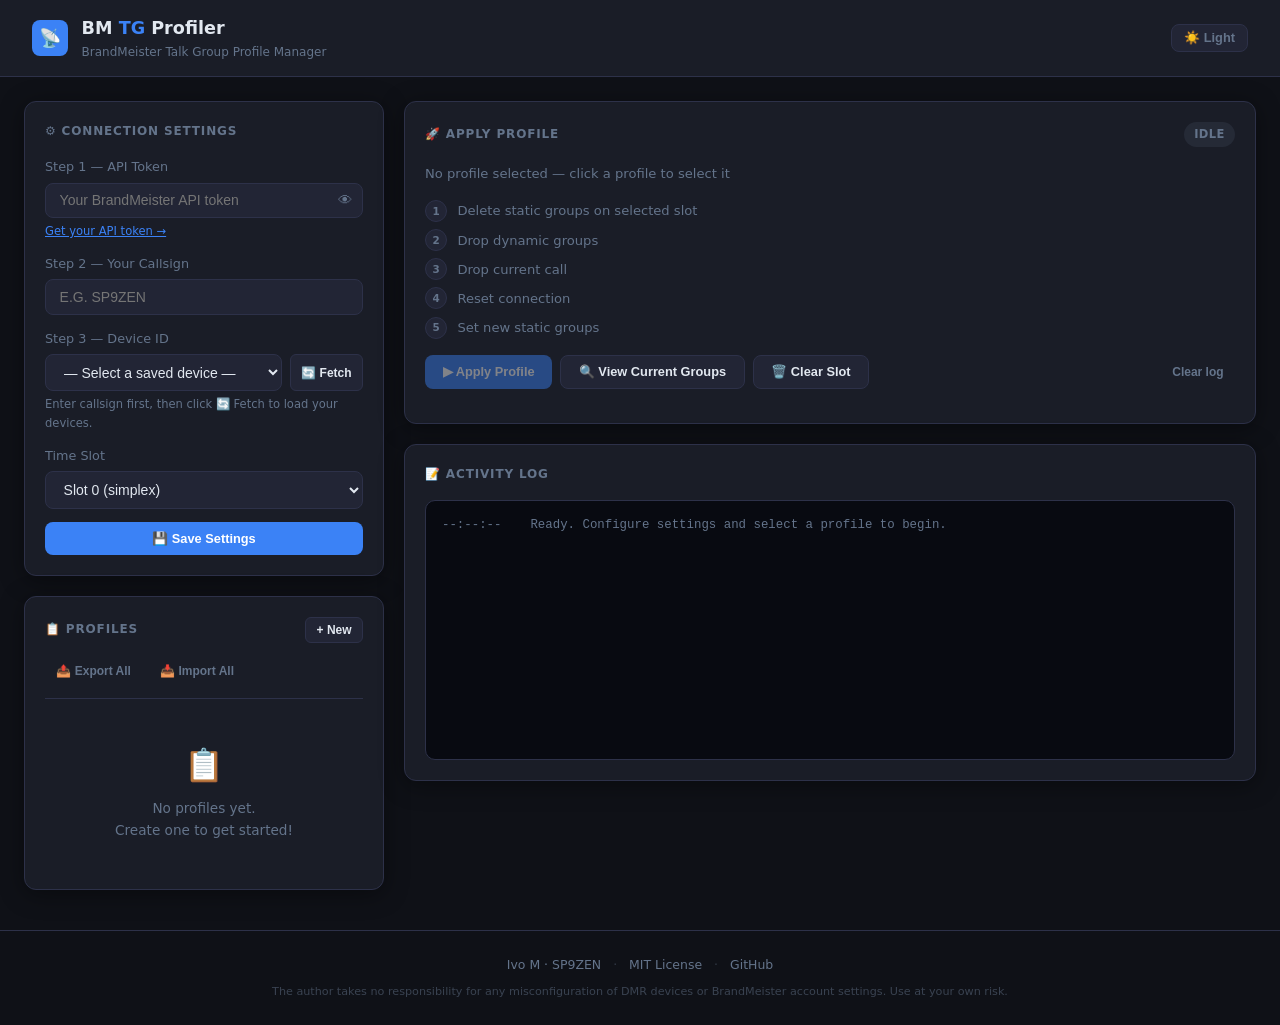
<file: docs/index.html>
<!DOCTYPE html>
<html lang="en">
<head>
  <meta charset="UTF-8" />
  <meta name="viewport" content="width=device-width, initial-scale=1.0" />
  <title>BM TG Profiler</title>
  <link rel="icon" href="data:image/svg+xml,<svg xmlns='http://www.w3.org/2000/svg' viewBox='0 0 100 100'><text y='.9em' font-size='90'>📡</text></svg>">
  <style>
    :root {
      --bg: #0f1117;
      --surface: #1a1d27;
      --surface-2: #222535;
      --border: #2d3149;
      --accent: #3b82f6;
      --text: #e2e8f0;
      --text-muted: #64748b;
      --success: #10b981;
      --error: #ef4444;
      --radius: 12px;
      --shadow: 0 4px 24px rgba(0,0,0,0.4);
      --log-bg: #080a11;
    }

    html.light {
      --bg: #f1f5f9;
      --surface: #ffffff;
      --surface-2: #f8fafc;
      --border: #e2e8f0;
      --accent: #2563eb;
      --text: #0f172a;
      --text-muted: #64748b;
      --success: #059669;
      --error: #dc2626;
      --shadow: 0 4px 24px rgba(0,0,0,0.08);
      --log-bg: #f1f5f9;
    }

    * { box-sizing: border-box; margin: 0; padding: 0; }

    body {
      background: var(--bg);
      color: var(--text);
      font-family: system-ui, -apple-system, 'Segoe UI', sans-serif;
      min-height: 100vh;
      line-height: 1.6;
    }

    a { color: var(--accent); }

    header {
      background: var(--surface);
      border-bottom: 1px solid var(--border);
      padding: 0.9rem 2rem;
      display: flex;
      align-items: center;
      gap: 0.85rem;
      position: sticky;
      top: 0;
      z-index: 50;
    }

    .logo {
      width: 36px; height: 36px;
      background: var(--accent);
      border-radius: 8px;
      display: flex; align-items: center; justify-content: center;
      font-size: 18px; flex-shrink: 0;
    }

    .header-title { font-size: 1.1rem; font-weight: 700; }
    .header-title span { color: var(--accent); }
    .header-sub { font-size: 0.75rem; color: var(--text-muted); }

    .container {
      max-width: 1280px;
      margin: 0 auto;
      padding: 1.5rem;
      display: grid;
      grid-template-columns: 360px 1fr;
      gap: 1.25rem;
      align-items: start;
    }

    @media (max-width: 800px) {
      .container { grid-template-columns: 1fr; padding: 1rem; }
    }

    .card {
      background: var(--surface);
      border: 1px solid var(--border);
      border-radius: var(--radius);
      padding: 1.25rem;
      box-shadow: var(--shadow);
    }

    .stack > .card + .card { margin-top: 1.25rem; }

    .card-title {
      font-size: 0.75rem;
      font-weight: 700;
      text-transform: uppercase;
      letter-spacing: 0.07em;
      color: var(--text-muted);
      margin-bottom: 1rem;
      display: flex;
      align-items: center;
      justify-content: space-between;
      gap: 0.5rem;
    }

    label {
      display: block;
      font-size: 0.8rem;
      font-weight: 500;
      color: var(--text-muted);
      margin-bottom: 0.3rem;
    }

    input, select {
      width: 100%;
      background: var(--surface-2);
      border: 1px solid var(--border);
      border-radius: 8px;
      padding: 0.55rem 0.85rem;
      color: var(--text);
      font-size: 0.875rem;
      outline: none;
      transition: border-color 0.15s;
    }

    input:focus, select:focus { border-color: var(--accent); }

    .form-group { margin-bottom: 0.85rem; }

    .input-wrap { position: relative; }
    .input-wrap input { padding-right: 2.5rem; }
    .eye-btn {
      position: absolute; right: 0.7rem; top: 50%; transform: translateY(-50%);
      background: none; border: none; color: var(--text-muted); cursor: pointer;
      font-size: 0.9rem; padding: 0; line-height: 1;
    }
    .eye-btn:hover { color: var(--text); }

    .help { font-size: 0.72rem; color: var(--text-muted); margin-top: 0.25rem; }

    .btn {
      display: inline-flex; align-items: center; gap: 0.35rem;
      padding: 0.55rem 1.1rem;
      border-radius: 8px; border: none;
      font-size: 0.8rem; font-weight: 600;
      cursor: pointer; transition: all 0.15s; white-space: nowrap;
    }
    .btn-primary { background: var(--accent); color: #ffffff; }
    .btn-primary:hover:not(:disabled) { background: #60a5fa; }
    html.light .btn-primary:hover:not(:disabled) { background: #1d4ed8; }
    .btn-secondary {
      background: var(--surface-2); color: var(--text);
      border: 1px solid var(--border);
    }
    .btn-secondary:hover:not(:disabled) { border-color: var(--accent); color: var(--accent); }
    .btn-ghost { background: none; border: 1px solid transparent; color: var(--text-muted); }
    .btn-ghost:hover:not(:disabled) { color: var(--error); border-color: rgba(239,68,68,0.3); }
    .btn-sm { padding: 0.3rem 0.65rem; font-size: 0.75rem; border-radius: 6px; }
    .btn:disabled { opacity: 0.45; cursor: not-allowed; }
    .btn-full { width: 100%; justify-content: center; }

    /* Profile list */
    .profile-list { display: flex; flex-direction: column; gap: 0.65rem; }

    .profile-item {
      background: var(--surface-2);
      border: 1px solid var(--border);
      border-radius: 10px;
      padding: 0.85rem 1rem;
      cursor: pointer;
      transition: border-color 0.15s;
    }
    .profile-item:hover { border-color: #4a5180; }
    .profile-item.selected { border-color: var(--accent); background: rgba(59,130,246,0.06); }

    .profile-name { font-weight: 600; font-size: 0.875rem; }
    .profile-meta { font-size: 0.75rem; color: var(--text-muted); margin-top: 0.15rem; }

    .tags { display: flex; flex-wrap: wrap; gap: 0.35rem; margin-top: 0.6rem; }
    .tag {
      background: rgba(59,130,246,0.1); border: 1px solid rgba(59,130,246,0.3);
      color: var(--accent); border-radius: 5px;
      padding: 0.15rem 0.45rem; font-size: 0.72rem; font-family: monospace;
      display: inline-flex; align-items: center; gap: 0.25rem;
    }
    .tag-x { cursor: pointer; opacity: 0.6; font-size: 0.85rem; line-height: 1; }
    .tag-x:hover { opacity: 1; color: var(--error); }
    .tg-name {
      font-family: system-ui, sans-serif; font-size: 0.68rem;
      color: var(--text-muted); font-weight: 400;
      max-width: 90px; overflow: hidden; text-overflow: ellipsis; white-space: nowrap;
    }

    .profile-actions { display: flex; gap: 0.4rem; margin-top: 0.75rem; flex-wrap: wrap; }
    .ml-auto { margin-left: auto; }

    /* Steps */
    .steps { display: flex; flex-direction: column; gap: 0.45rem; margin: 1rem 0; }
    .step {
      display: flex; align-items: center; gap: 0.65rem;
      font-size: 0.82rem; color: var(--text-muted);
    }
    .step-dot {
      width: 22px; height: 22px; border-radius: 50%; flex-shrink: 0;
      background: var(--surface-2); border: 1px solid var(--border);
      display: flex; align-items: center; justify-content: center;
      font-size: 0.65rem; font-weight: 700;
    }
    .step.s-done { color: var(--text); }
    .step.s-done .step-dot { background: rgba(16,185,129,0.15); border-color: var(--success); color: var(--success); }
    .step.s-run { color: var(--accent); }
    .step.s-run .step-dot { background: rgba(59,130,246,0.15); border-color: var(--accent); animation: pulse 0.9s ease infinite; }
    .step.s-err { color: var(--error); }
    .step.s-err .step-dot { background: rgba(239,68,68,0.15); border-color: var(--error); color: var(--error); }
    @keyframes pulse { 0%,100% { opacity:1; } 50% { opacity:0.4; } }

    /* Status badge */
    .badge {
      padding: 0.2rem 0.65rem; border-radius: 100px;
      font-size: 0.72rem; font-weight: 700; letter-spacing: 0.03em;
    }
    .badge-idle { background: rgba(100,116,139,0.15); color: var(--text-muted); }
    .badge-run  { background: rgba(59,130,246,0.15);  color: var(--accent); }
    .badge-ok   { background: rgba(16,185,129,0.15);  color: var(--success); }
    .badge-err  { background: rgba(239,68,68,0.15);   color: var(--error); }

    /* Theme toggle */
    .theme-btn {
      margin-left: auto;
      background: var(--surface-2);
      border: 1px solid var(--border);
      border-radius: 8px;
      padding: 0.4rem 0.75rem;
      cursor: pointer;
      font-size: 1rem;
      line-height: 1;
      transition: border-color 0.15s;
      display: flex; align-items: center; gap: 0.4rem;
      color: var(--text-muted);
      font-size: 0.8rem; font-weight: 600;
    }
    .theme-btn:hover { border-color: var(--accent); color: var(--accent); }

    /* Log */
    .log {
      background: var(--log-bg);
      border: 1px solid var(--border);
      border-radius: 10px;
      padding: 0.85rem 1rem;
      min-height: 260px;
      max-height: 480px;
      overflow-y: auto;
      font-family: 'JetBrains Mono', 'Fira Code', monospace;
      font-size: 0.775rem;
      line-height: 1.75;
    }
    .log-row { display: flex; gap: 0.65rem; }
    .log-ts { color: var(--text-muted); flex-shrink: 0; width: 78px; }
    .c-info    { color: var(--text); }
    .c-success { color: var(--success); }
    .c-error   { color: var(--error); }
    .c-muted   { color: var(--text-muted); }
    .log-sep { height: 1px; background: var(--border); margin: 0.5rem 0; }

    /* Current groups */
    .group-chips { display: flex; flex-wrap: wrap; gap: 0.35rem; }
    .chip {
      background: var(--surface-2); border: 1px solid var(--border);
      border-radius: 6px; padding: 0.2rem 0.55rem;
      font-size: 0.75rem; font-family: monospace;
    }
    .chip span { color: var(--text-muted); }

    /* Modal */
    .overlay {
      position: fixed; inset: 0; background: rgba(0,0,0,0.72);
      display: flex; align-items: center; justify-content: center;
      z-index: 100; backdrop-filter: blur(3px);
    }
    .modal {
      background: var(--surface); border: 1px solid var(--border);
      border-radius: var(--radius); padding: 1.5rem;
      width: 90%; max-width: 500px;
      box-shadow: 0 20px 60px rgba(0,0,0,0.6);
      max-height: 90vh; overflow-y: auto;
    }
    .modal-title { font-size: 1rem; font-weight: 700; margin-bottom: 1.2rem; }
    .modal-footer { display: flex; justify-content: flex-end; gap: 0.6rem; margin-top: 1.25rem; }

    .add-row { display: flex; gap: 0.5rem; }
    .add-row input { flex: 1; }

    /* Toasts */
    .toasts {
      position: fixed; bottom: 1.25rem; right: 1.25rem;
      display: flex; flex-direction: column; gap: 0.4rem; z-index: 200;
    }
    .toast {
      background: var(--surface); border: 1px solid var(--border);
      border-radius: 8px; padding: 0.65rem 1rem;
      font-size: 0.8rem; box-shadow: var(--shadow);
      animation: slideIn 0.18s ease; max-width: 280px;
    }
    .toast-ok  { border-left: 3px solid var(--success); }
    .toast-err { border-left: 3px solid var(--error); }
    @keyframes slideIn { from { transform: translateX(110%); opacity:0; } to { transform:translateX(0); opacity:1; } }

    .divider { height: 1px; background: var(--border); margin: 1rem 0; }
    .flex { display: flex; align-items: center; }
    .gap-2 { gap: 0.5rem; }
    .empty { text-align: center; padding: 1.75rem 1rem; color: var(--text-muted); font-size: 0.85rem; }
    .empty .icon { font-size: 2rem; margin-bottom: 0.4rem; }

    /* Scrollbar */
    ::-webkit-scrollbar { width: 5px; }
    ::-webkit-scrollbar-track { background: transparent; }
    ::-webkit-scrollbar-thumb { background: var(--border); border-radius: 3px; }

    .row-btns { display: flex; gap: 0.5rem; flex-wrap: wrap; margin-bottom: 0.85rem; }

    .profiles-toolbar {
      display: flex; gap: 0.4rem;
      margin-bottom: 0.85rem;
      padding-bottom: 0.85rem;
      border-bottom: 1px solid var(--border);
    }

    footer {
      text-align: center;
      padding: 1.5rem 2rem;
      font-size: 0.78rem;
      color: var(--text-muted);
      border-top: 1px solid var(--border);
      margin-top: 1rem;
    }
    footer a { color: var(--text-muted); text-decoration: none; }
    footer a:hover { color: var(--accent); }
    .footer-sep { margin: 0 0.5rem; opacity: 0.4; }
    .footer-disclaimer { margin-top: 0.5rem; font-size: 0.7rem; opacity: 0.5; }
  </style>
</head>
<body>

<header>
  <div class="logo">📡</div>
  <div>
    <div class="header-title">BM <span>TG</span> Profiler</div>
    <div class="header-sub">BrandMeister Talk Group Profile Manager</div>
  </div>
  <button class="theme-btn" id="themeBtn" onclick="toggleTheme()" title="Toggle light/dark mode"></button>
</header>

<div class="container">
  <!-- Left column -->
  <div class="stack">

    <!-- Settings -->
    <div class="card">
      <div class="card-title">⚙️ Connection Settings</div>
      <div class="form-group">
        <label>Step 1 — API Token</label>
        <div class="input-wrap">
          <input id="token" type="password" placeholder="Your BrandMeister API token" />
          <button class="eye-btn" onclick="toggleToken()" title="Show/hide token">👁</button>
        </div>
        <div class="help"><a href="https://news.brandmeister.network/introducing-user-api-keys/" target="_blank">Get your API token →</a></div>
      </div>
      <div class="form-group">
        <label>Step 2 — Your Callsign</label>
        <input id="callsign" type="text" placeholder="e.g. SP9ZEN" style="text-transform:uppercase" />
      </div>
      <div class="form-group">
        <label>Step 3 — Device ID</label>
        <div class="add-row">
          <select id="deviceSelect" onchange="onDeviceSelect()" style="flex:1"></select>
          <button class="btn btn-secondary btn-sm" id="fetchDevicesBtn" onclick="fetchMyDevices()" title="Fetch devices from your BrandMeister account">🔄 Fetch</button>
        </div>
        <div class="help">Enter callsign first, then click 🔄 Fetch to load your devices.</div>
      </div>
      <div class="form-group">
        <label>Time Slot</label>
        <select id="slot">
          <option value="0" selected>Slot 0 (simplex)</option>
          <option value="1">Slot 1</option>
          <option value="2">Slot 2</option>
        </select>
      </div>
      <button class="btn btn-primary btn-full" onclick="saveSettings()">💾 Save Settings</button>
    </div>

    <!-- Profiles -->
    <div class="card">
      <div class="card-title">
        <span>📋 Profiles</span>
        <button class="btn btn-secondary btn-sm" onclick="openCreate()">+ New</button>
      </div>
      <div class="profiles-toolbar">
        <button class="btn btn-ghost btn-sm" onclick="exportAllProfiles()" title="Export all profiles to a JSON file">📤 Export All</button>
        <button class="btn btn-ghost btn-sm" onclick="importAllProfiles()" title="Import profiles from a JSON file (replaces all existing)">📥 Import All</button>
      </div>
      <div id="profileList" class="profile-list"></div>
    </div>

  </div>

  <!-- Right column -->
  <div class="stack">

    <!-- Apply -->
    <div class="card">
      <div class="card-title">
        <span>🚀 Apply Profile</span>
        <span id="statusBadge" class="badge badge-idle">Idle</span>
      </div>
      <div id="selectedLabel" style="font-size:0.82rem;color:var(--text-muted);margin-bottom:0.75rem;">
        No profile selected — click a profile to select it
      </div>
      <div class="steps" id="steps">
        <div class="step" id="s-delete"><div class="step-dot">1</div>Delete static groups on selected slot</div>
        <div class="step" id="s-dynamic"><div class="step-dot">2</div>Drop dynamic groups</div>
        <div class="step" id="s-call"><div class="step-dot">3</div>Drop current call</div>
        <div class="step" id="s-reset"><div class="step-dot">4</div>Reset connection</div>
        <div class="step" id="s-add"><div class="step-dot">5</div>Set new static groups</div>
      </div>
      <div class="row-btns">
        <button class="btn btn-primary" id="applyBtn" onclick="applyProfile()" disabled>▶ Apply Profile</button>
        <button class="btn btn-secondary" onclick="fetchCurrentGroups()">🔍 View Current Groups</button>
        <button class="btn btn-secondary" id="clearSlotBtn" onclick="clearSlot()">🗑️ Clear Slot</button>
        <button class="btn btn-ghost btn-sm" style="margin-left:auto" onclick="clearLog()">Clear log</button>
      </div>
    </div>

    <!-- Current groups (hidden until fetched) -->
    <div class="card" id="currentCard" style="display:none">
      <div class="card-title">📡 Current Static Groups on Device</div>
      <div id="currentContent"></div>
    </div>

    <!-- Log -->
    <div class="card">
      <div class="card-title">📝 Activity Log</div>
      <div class="log" id="log">
        <div class="log-row"><span class="log-ts">--:--:--</span><span class="c-muted">Ready. Configure settings and select a profile to begin.</span></div>
      </div>
    </div>

  </div>
</div>

<!-- Create / Edit modal -->
<div id="modal" class="overlay" style="display:none">
  <div class="modal">
    <div class="modal-title" id="modalTitle">New Profile</div>
    <div class="form-group">
      <label>Profile Name</label>
      <input id="pName" type="text" placeholder="e.g. Local Net, Evening DX…" />
    </div>
    <div class="form-group">
      <label>Talk Groups</label>
      <div id="modalTags" class="tags" style="min-height:28px"></div>
      <div class="add-row" style="margin-top:0.6rem">
        <input id="newTg" type="number" placeholder="Talk group number…" onkeydown="tgKeydown(event)" />
        <button class="btn btn-secondary" onclick="addTg()">Add</button>
      </div>
      <div class="help">Press Enter or click Add after typing a number.</div>
    </div>
    <div class="divider"></div>
    <div class="form-group">
      <label>Import talk groups from JSON</label>
      <div class="add-row">
        <input id="importJson" type="text" placeholder='{"static_groups":[260,260014,…]}' />
        <button class="btn btn-secondary" onclick="importJson()">Paste</button>
        <button class="btn btn-secondary" onclick="loadTgFromFile()" title="Load from a JSON file on disk">📁 File</button>
      </div>
      <div class="help">Paste JSON or load a profile file from disk.</div>
    </div>
    <div class="modal-footer">
      <button class="btn btn-secondary" onclick="closeModal()">Cancel</button>
      <button class="btn btn-primary" onclick="saveProfile()">Save Profile</button>
    </div>
  </div>
</div>

<!-- Footer -->
<footer>
  <span>Ivo M · <a href="https://www.qrz.com/db/SP9ZEN" target="_blank">SP9ZEN</a></span>
  <span class="footer-sep">·</span>
  <a href="https://github.com/ivomod/bm-tg-profiler/blob/main/LICENSE" target="_blank">MIT License</a>
  <span class="footer-sep">·</span>
  <a href="https://github.com/ivomod/bm-tg-profiler" target="_blank">GitHub</a>
  <div class="footer-disclaimer">The author takes no responsibility for any misconfiguration of DMR devices or BrandMeister account settings. Use at your own risk.</div>
</footer>

<!-- Toasts -->
<div id="toasts" class="toasts"></div>

<script>
  const API = 'https://api.brandmeister.network/v2';
  const TG_CACHE_TTL = 86400000; // 24 hours

  let profiles = [];
  let savedDevices = [];
  let tgCache = {};
  let selectedId = null;
  let editingId = null;
  let tempGroups = [];
  let busy = false;
  let fetchingNames = false;

  // ── Theme ──────────────────────────────────────────────────────────────────
  function applyTheme(theme) {
    document.documentElement.classList.toggle('light', theme === 'light');
    document.getElementById('themeBtn').textContent = theme === 'light' ? '🌙 Dark' : '☀️ Light';
  }

  function toggleTheme() {
    const next = document.documentElement.classList.contains('light') ? 'dark' : 'light';
    localStorage.setItem('bm_theme', next);
    applyTheme(next);
  }

  // ── Talk group name cache ──────────────────────────────────────────────────
  function loadTgCache() {
    try { tgCache = JSON.parse(localStorage.getItem('bm_tg_names') || '{}'); }
    catch { tgCache = {}; }
  }

  function saveTgCache() {
    localStorage.setItem('bm_tg_names', JSON.stringify(tgCache));
  }

  async function getTgName(id) {
    const cached = tgCache[id];
    if (cached !== undefined && (Date.now() - cached.ts < TG_CACHE_TTL)) return cached.name;
    try {
      const r = await fetch(`${API}/talkgroup/${id}`, { signal: AbortSignal.timeout(5000) });
      const name = r.ok ? ((await r.json()).Name || null) : null;
      tgCache[id] = { name, ts: Date.now() };
    } catch {
      tgCache[id] = { name: null, ts: Date.now() };
    }
    saveTgCache();
    return tgCache[id].name;
  }

  function tgLabel(id) {
    const name = tgCache[id]?.name;
    return name
      ? `${id}<span class="tg-name" title="${esc(name)}"> · ${esc(name)}</span>`
      : `${id}`;
  }

  async function prefetchAndRender(groups, renderFn) {
    if (fetchingNames) return;
    const missing = groups.filter(id => {
      const c = tgCache[id];
      return c === undefined || (Date.now() - c.ts > TG_CACHE_TTL);
    });
    if (!missing.length) return;
    fetchingNames = true;
    await Promise.allSettled(missing.map(getTgName));
    fetchingNames = false;
    renderFn();
  }

  // ── Init ───────────────────────────────────────────────────────────────────
  function init() {
    applyTheme(localStorage.getItem('bm_theme') || 'dark');
    loadTgCache();
    savedDevices = JSON.parse(localStorage.getItem('bm_devices') || '[]');
    const s = loadSettings();
    document.getElementById('callsign').value = (s.callsign || '').toUpperCase();
    document.getElementById('token').value    = s.token || '';
    document.getElementById('slot').value     = s.slot  || '0';
    renderDeviceSelect(s.deviceId || '');
    profiles = JSON.parse(localStorage.getItem('bm_profiles') || '[]');
    renderProfiles();
  }

  function loadSettings() {
    try { return JSON.parse(localStorage.getItem('bm_settings') || '{}'); }
    catch { return {}; }
  }

  function saveSettings() {
    const deviceId = document.getElementById('deviceSelect').value;
    localStorage.setItem('bm_settings', JSON.stringify({
      deviceId,
      callsign: val('callsign').toUpperCase(),
      token: val('token'),
      slot:  val('slot'),
    }));
    toast('Settings saved', 'ok');
  }

  function getConn() {
    return {
      deviceId: document.getElementById('deviceSelect').value,
      token:    val('token'),
      slot:     parseInt(val('slot')),
    };
  }

  // ── Device dropdown ────────────────────────────────────────────────────────
  function renderDeviceSelect(currentId = '') {
    const sel = document.getElementById('deviceSelect');
    sel.innerHTML = '<option value="">— Select a saved device —</option>' +
      savedDevices.map(d =>
        `<option value="${esc(d)}" ${d === currentId ? 'selected' : ''}>${esc(d)}</option>`
      ).join('');
  }

  function onDeviceSelect() {}

  async function fetchMyDevices() {
    const token    = val('token').trim();
    const callsign = val('callsign').trim().toUpperCase();
    if (!token)    { toast('Enter your API token first', 'err'); return; }
    if (!callsign) { toast('Enter your Callsign first', 'err'); return; }

    const btn = document.getElementById('fetchDevicesBtn');
    btn.disabled = true;
    btn.textContent = '⏳';

    try {
      const r = await fetch(`${API}/device/byCall?callsign=${encodeURIComponent(callsign)}`, {
        headers: { 'Authorization': `Bearer ${token}` },
        signal: AbortSignal.timeout(15000),
      });
      if (!r.ok) throw new Error(`HTTP ${r.status}`);
      const devices = await r.json();

      if (!Array.isArray(devices) || !devices.length) {
        toast(`No devices found for callsign ${callsign}`, 'err');
        return;
      }

      let added = 0;
      devices.forEach(d => {
        const id = String(d.id);
        if (!savedDevices.includes(id)) { savedDevices.push(id); added++; }
      });
      localStorage.setItem('bm_devices', JSON.stringify(savedDevices));

      const sel = document.getElementById('deviceSelect');
      sel.innerHTML = '<option value="">— Select a device —</option>' +
        devices.map(d =>
          `<option value="${esc(String(d.id))}">${esc(d.callsign)} — ${esc(d.linkname)} (${d.id})</option>`
        ).join('');

      toast(`Found ${devices.length} device${devices.length !== 1 ? 's' : ''} for ${callsign}${added ? ` (${added} new)` : ''}`, 'ok');
    } catch (e) {
      toast(`Failed to fetch devices: ${e.message}`, 'err');
    } finally {
      btn.disabled = false;
      btn.textContent = '🔄';
    }
  }

  function toggleToken() {
    const inp = document.getElementById('token');
    inp.type = inp.type === 'password' ? 'text' : 'password';
  }

  // ── Profiles ───────────────────────────────────────────────────────────────
  function renderProfiles() {
    const el = document.getElementById('profileList');
    if (!profiles.length) {
      el.innerHTML = `<div class="empty"><div class="icon">📋</div>No profiles yet.<br>Create one to get started!</div>`;
      return;
    }
    el.innerHTML = profiles.map(p => `
      <div class="profile-item ${p.id === selectedId ? 'selected' : ''}" onclick="selectProfile('${p.id}')">
        <div class="profile-name">${esc(p.name)}</div>
        <div class="profile-meta">${p.groups.length} talk group${p.groups.length !== 1 ? 's' : ''}</div>
        <div class="tags">
          ${p.groups.slice(0, 10).map(g => `<span class="tag">${tgLabel(g)}</span>`).join('')}
          ${p.groups.length > 10 ? `<span class="tag">+${p.groups.length - 10} more</span>` : ''}
        </div>
        <div class="profile-actions">
          <button class="btn btn-secondary btn-sm" onclick="event.stopPropagation();openEdit('${p.id}')">✏️ Edit</button>
          <button class="btn btn-secondary btn-sm" onclick="event.stopPropagation();exportProfile('${p.id}')">📤 Export</button>
          <button class="btn btn-ghost btn-sm" onclick="event.stopPropagation();deleteProfile('${p.id}')">🗑️</button>
          <button class="btn btn-primary btn-sm ml-auto" onclick="event.stopPropagation();quickApply('${p.id}')">▶ Apply</button>
        </div>
      </div>
    `).join('');

    const allGroups = [...new Set(profiles.flatMap(p => p.groups))];
    prefetchAndRender(allGroups, renderProfiles);
  }

  function selectProfile(id) {
    selectedId = id;
    const p = profiles.find(x => x.id === id);
    document.getElementById('selectedLabel').textContent = p ? `Selected: ${p.name}` : 'No profile selected';
    document.getElementById('applyBtn').disabled = !p;
    renderProfiles();
  }

  function quickApply(id) {
    selectProfile(id);
    applyProfile();
  }

  function openCreate() {
    editingId = null; tempGroups = [];
    document.getElementById('modalTitle').textContent = 'New Profile';
    document.getElementById('pName').value = '';
    document.getElementById('importJson').value = '';
    document.getElementById('newTg').value = '';
    renderModalTags();
    document.getElementById('modal').style.display = 'flex';
  }

  function openEdit(id) {
    const p = profiles.find(x => x.id === id);
    if (!p) return;
    editingId = id; tempGroups = [...p.groups];
    document.getElementById('modalTitle').textContent = 'Edit Profile';
    document.getElementById('pName').value = p.name;
    document.getElementById('importJson').value = '';
    document.getElementById('newTg').value = '';
    renderModalTags();
    document.getElementById('modal').style.display = 'flex';
  }

  function closeModal() { document.getElementById('modal').style.display = 'none'; }

  function tgKeydown(e) { if (e.key === 'Enter') addTg(); }

  function addTg() {
    const inp = document.getElementById('newTg');
    const n = parseInt(inp.value.trim());
    if (!isNaN(n) && n > 0 && !tempGroups.includes(n)) {
      tempGroups.push(n);
      tempGroups.sort((a,b) => a-b);
      renderModalTags();
    }
    inp.value = ''; inp.focus();
  }

  function removeTg(n) {
    tempGroups = tempGroups.filter(g => g !== n);
    renderModalTags();
  }

  function renderModalTags() {
    document.getElementById('modalTags').innerHTML =
      tempGroups.map(g => `<span class="tag">${tgLabel(g)}<span class="tag-x" onclick="removeTg(${g})">×</span></span>`).join('');
    prefetchAndRender(tempGroups, renderModalTags);
  }

  function importJson() {
    const raw = val('importJson').trim();
    try {
      const parsed = JSON.parse(raw);
      const arr = Array.isArray(parsed) ? parsed : (parsed.static_groups || []);
      let added = 0;
      arr.forEach(g => {
        const n = parseInt(g);
        if (!isNaN(n) && n > 0 && !tempGroups.includes(n)) { tempGroups.push(n); added++; }
      });
      tempGroups.sort((a,b) => a-b);
      renderModalTags();
      document.getElementById('importJson').value = '';
      toast(`Imported ${added} talk group${added !== 1 ? 's' : ''}`, 'ok');
    } catch { toast('Invalid JSON', 'err'); }
  }

  function saveProfile() {
    const name = val('pName').trim();
    if (!name) { toast('Profile name is required', 'err'); return; }
    if (!tempGroups.length) { toast('Add at least one talk group', 'err'); return; }

    if (editingId) {
      const i = profiles.findIndex(p => p.id === editingId);
      profiles[i] = { ...profiles[i], name, groups: tempGroups };
    } else {
      profiles.push({ id: Date.now().toString(), name, groups: tempGroups });
    }
    persist(); renderProfiles(); closeModal();
    toast('Profile saved', 'ok');
  }

  function deleteProfile(id) {
    if (!confirm('Delete this profile?')) return;
    profiles = profiles.filter(p => p.id !== id);
    if (selectedId === id) {
      selectedId = null;
      document.getElementById('selectedLabel').textContent = 'No profile selected — click a profile to select it';
      document.getElementById('applyBtn').disabled = true;
    }
    persist(); renderProfiles();
    toast('Profile deleted', 'ok');
  }

  function exportProfile(id) {
    const p = profiles.find(x => x.id === id);
    if (!p) return;
    const blob = new Blob([JSON.stringify({ static_groups: p.groups }, null, 2)], { type: 'application/json' });
    const a = Object.assign(document.createElement('a'), { href: URL.createObjectURL(blob), download: `${p.name.replace(/\s+/g,'_')}.json` });
    a.click(); URL.revokeObjectURL(a.href);
  }

  function persist() { localStorage.setItem('bm_profiles', JSON.stringify(profiles)); }

  function exportAllProfiles() {
    if (!profiles.length) { toast('No profiles to export', 'err'); return; }
    const blob = new Blob([JSON.stringify({ profiles }, null, 2)], { type: 'application/json' });
    const a = Object.assign(document.createElement('a'), {
      href: URL.createObjectURL(blob),
      download: 'bm-profiles.json',
    });
    a.click(); URL.revokeObjectURL(a.href);
    toast(`Exported ${profiles.length} profile(s)`, 'ok');
  }

  function importAllProfiles() {
    const input = document.createElement('input');
    input.type = 'file'; input.accept = '.json,application/json';
    input.onchange = async () => {
      const file = input.files[0];
      if (!file) return;
      try {
        const data = JSON.parse(await file.text());
        const incoming = data.profiles || (Array.isArray(data) ? data : null);
        if (!Array.isArray(incoming)) { toast('Invalid file format', 'err'); return; }
        if (!confirm(`This will replace all ${profiles.length} existing profile(s) with ${incoming.length} profile(s) from the file. Continue?`)) return;
        profiles = incoming;
        persist(); renderProfiles();
        toast(`Imported ${incoming.length} profile(s)`, 'ok');
      } catch { toast('Invalid JSON file', 'err'); }
    };
    input.click();
  }

  function loadTgFromFile() {
    const input = document.createElement('input');
    input.type = 'file'; input.accept = '.json,application/json';
    input.onchange = async () => {
      const file = input.files[0];
      if (!file) return;
      try {
        const parsed = JSON.parse(await file.text());
        const arr = Array.isArray(parsed) ? parsed : (parsed.static_groups || []);
        let added = 0;
        arr.forEach(g => {
          const n = parseInt(g);
          if (!isNaN(n) && n > 0 && !tempGroups.includes(n)) { tempGroups.push(n); added++; }
        });
        tempGroups.sort((a,b) => a-b);
        renderModalTags();
        toast(`Loaded ${added} talk group(s) from file`, 'ok');
      } catch { toast('Invalid JSON file', 'err'); }
    };
    input.click();
  }

  // ── API ────────────────────────────────────────────────────────────────────
  async function req(method, path, body, token) {
    const headers = { 'Authorization': `Bearer ${token}`, 'Content-Type': 'application/json' };
    const r = await fetch(`${API}${path}`, { method, headers, body: body ? JSON.stringify(body) : undefined });
    if (!r.ok) {
      const txt = await r.text().catch(() => '');
      throw new Error(`HTTP ${r.status}${txt ? ': ' + txt : ''}`);
    }
    return r;
  }

  async function fetchCurrentGroups() {
    const { deviceId, token, slot } = getConn();
    if (!deviceId || !token) { toast('Configure Device ID and Token first', 'err'); return; }
    log(`🔍 Fetching current static groups on slot ${slot}…`, 'info');
    try {
      const r = await req('GET', `/device/${deviceId}/talkgroup`, null, token);
      const all = await r.json();
      const groups = all.filter(g => parseInt(g.slot) === slot);
      const card = document.getElementById('currentCard');
      const content = document.getElementById('currentContent');
      document.getElementById('currentCard').querySelector('.card-title').textContent = `📡 Current Static Groups — Slot ${slot}`;
      card.style.display = 'block';
      if (!groups.length) {
        content.innerHTML = `<div class="empty">No static groups on slot ${slot}.</div>`;
      } else {
        const renderChips = () => {
          content.innerHTML = `
            <div class="help" style="margin-bottom:0.5rem">${groups.length} group(s) on slot ${slot}</div>
            <div class="group-chips">
              ${groups.map(g => {
                const name = tgCache[g.talkgroup]?.name;
                return `<span class="chip">${g.talkgroup}${name ? ` <span class="tg-name" style="max-width:none"> · ${esc(name)}</span>` : ''}</span>`;
              }).join('')}
            </div>`;
        };
        renderChips();
        prefetchAndRender(groups.map(g => g.talkgroup), renderChips);
      }
      log(`✅ Found ${groups.length} static group(s) on slot ${slot}.`, 'success');
    } catch (e) {
      log(`❌ ${e.message}`, 'error');
      toast('Failed to fetch groups', 'err');
    }
  }

  async function clearSlot() {
    if (busy) return;
    const { deviceId, token, slot } = getConn();
    if (!deviceId || !token) { toast('Configure Device ID and Token first', 'err'); return; }

    const r0 = await req('GET', `/device/${deviceId}/talkgroup`, null, token).catch(() => null);
    if (!r0) { toast('Failed to fetch groups', 'err'); return; }
    const toDelete = (await r0.json()).filter(g => parseInt(g.slot) === slot);

    if (!toDelete.length) { toast(`No static groups on slot ${slot}`, 'err'); return; }
    if (!confirm(`Remove all ${toDelete.length} static group(s) from slot ${slot} on device ${deviceId}?`)) return;

    busy = true;
    document.getElementById('clearSlotBtn').disabled = true;
    logSep();
    log(`🗑️ Clearing ${toDelete.length} static group(s) from slot ${slot}…`, 'info');
    try {
      await Promise.all(toDelete.map(async g => {
        await req('DELETE', `/device/${deviceId}/talkgroup/${g.slot}/${g.talkgroup}`, null, token);
        const name = tgCache[g.talkgroup]?.name;
        log(`   — Deleted ${g.talkgroup}${name ? ` (${name})` : ''} slot ${g.slot}`, 'info');
      }));
      log(`✅ Cleared ${toDelete.length} static group(s) from slot ${slot}.`, 'success');
      toast(`Slot ${slot} cleared`, 'ok');
      fetchCurrentGroups();
    } catch (e) {
      log(`❌ ${e.message}`, 'error');
      toast('Failed to clear slot', 'err');
    } finally {
      busy = false;
      document.getElementById('clearSlotBtn').disabled = false;
    }
  }

  async function applyProfile() {
    if (busy) return;
    const { deviceId, token, slot } = getConn();
    if (!deviceId || !token) { toast('Configure Device ID and Token first', 'err'); return; }
    const profile = profiles.find(p => p.id === selectedId);
    if (!profile) { toast('Select a profile first', 'err'); return; }

    busy = true;
    document.getElementById('applyBtn').disabled = true;
    setBadge('run', 'Running…');
    resetSteps();

    logSep();
    log(`🚀 Applying profile "${profile.name}"…`, 'info');
    log(`   ${profile.groups.length} talk group(s): ${profile.groups.join(', ')}`, 'info');

    try {
      // 1 – Delete existing static groups on the selected slot only
      setStep('delete', 'run');
      log('🧹 Fetching existing static groups…', 'info');
      const r = await req('GET', `/device/${deviceId}/talkgroup`, null, token);
      const existing = await r.json();
      const toDelete = existing.filter(g => parseInt(g.slot) === slot);
      const skipped  = existing.length - toDelete.length;
      log(`🗑️  Deleting ${toDelete.length} group(s) on slot ${slot}${skipped ? ` (${skipped} on other slot(s) left untouched)` : ''}…`, 'info');
      await Promise.all(toDelete.map(async g => {
        await req('DELETE', `/device/${deviceId}/talkgroup/${g.slot}/${g.talkgroup}`, null, token);
        const name = tgCache[g.talkgroup]?.name;
        log(`   — Deleted ${g.talkgroup}${name ? ` (${name})` : ''} slot ${g.slot}`, 'info');
      }));
      setStep('delete', 'done');
      log(`✅ Deleted ${toDelete.length} static group(s) on slot ${slot}.`, 'success');

      // 2 – Drop dynamic groups
      setStep('dynamic', 'run');
      await req('GET', `/device/${deviceId}/action/dropDynamicGroups/${slot}`, null, token);
      setStep('dynamic', 'done');
      log('✅ Dropped dynamic groups.', 'success');

      // 3 – Drop current call
      setStep('call', 'run');
      await req('GET', `/device/${deviceId}/action/dropCallRoute/${slot}`, null, token);
      setStep('call', 'done');
      log('✅ Dropped current call.', 'success');

      // 4 – Reset connection
      setStep('reset', 'run');
      await req('GET', `/device/${deviceId}/action/removeContext`, null, token);
      setStep('reset', 'done');
      log('✅ Reset connection.', 'success');

      // 5 – Add new static groups
      setStep('add', 'run');
      log(`➕ Adding ${profile.groups.length} group(s)…`, 'info');
      await Promise.all(profile.groups.map(async g => {
        await req('POST', `/device/${deviceId}/talkgroup`, { group: g, slot }, token);
        const name = tgCache[g]?.name;
        log(`   + Added ${g}${name ? ` (${name})` : ''} → slot ${slot}`, 'info');
      }));
      setStep('add', 'done');
      log(`✅ Added ${profile.groups.length} static group(s).`, 'success');

      setBadge('ok', 'Success');
      log('🎉 Profile successfully applied!', 'success');
      toast('Profile applied!', 'ok');

    } catch (e) {
      log(`❌ Error: ${e.message}`, 'error');
      setBadge('err', 'Failed');
      toast('Failed to apply profile', 'err');
      document.querySelector('.step.s-run')?.classList.replace('s-run', 's-err');
    } finally {
      busy = false;
      document.getElementById('applyBtn').disabled = false;
    }
  }

  // ── Step / badge helpers ───────────────────────────────────────────────────
  const STEPS = ['delete', 'dynamic', 'call', 'reset', 'add'];

  function resetSteps() {
    STEPS.forEach((s, i) => {
      const el = document.getElementById(`s-${s}`);
      el.className = 'step';
      el.querySelector('.step-dot').textContent = i + 1;
    });
  }

  function setStep(name, state) {
    const el = document.getElementById(`s-${name}`);
    el.className = `step s-${state}`;
    const dot = el.querySelector('.step-dot');
    if (state === 'done') dot.textContent = '✓';
    else if (state === 'err') dot.textContent = '✗';
    else dot.textContent = '…';
  }

  function setBadge(type, text) {
    const b = document.getElementById('statusBadge');
    b.className = `badge badge-${type}`;
    b.textContent = text;
  }

  // ── Log helpers ────────────────────────────────────────────────────────────
  function log(msg, type = 'info') {
    const c = document.getElementById('log');
    const ts = new Date().toTimeString().slice(0,8);
    const cls = type === 'success' ? 'c-success' : type === 'error' ? 'c-error' : 'c-info';
    const row = document.createElement('div');
    row.className = 'log-row';
    row.innerHTML = `<span class="log-ts">${ts}</span><span class="${cls}">${esc(msg)}</span>`;
    c.appendChild(row);
    c.scrollTop = c.scrollHeight;
  }

  function logSep() {
    const c = document.getElementById('log');
    const d = document.createElement('div');
    d.className = 'log-sep';
    c.appendChild(d);
  }

  function clearLog() { document.getElementById('log').innerHTML = ''; }

  // ── Toast ──────────────────────────────────────────────────────────────────
  function toast(msg, type = 'ok') {
    const c = document.getElementById('toasts');
    const el = document.createElement('div');
    el.className = `toast toast-${type}`;
    el.textContent = msg;
    c.appendChild(el);
    setTimeout(() => el.remove(), 3000);
  }

  // ── Utilities ──────────────────────────────────────────────────────────────
  function val(id) { return document.getElementById(id).value; }
  function esc(s) { return String(s).replace(/&/g,'&amp;').replace(/</g,'&lt;').replace(/>/g,'&gt;'); }

  init();
</script>
</body>
</html>
</file>
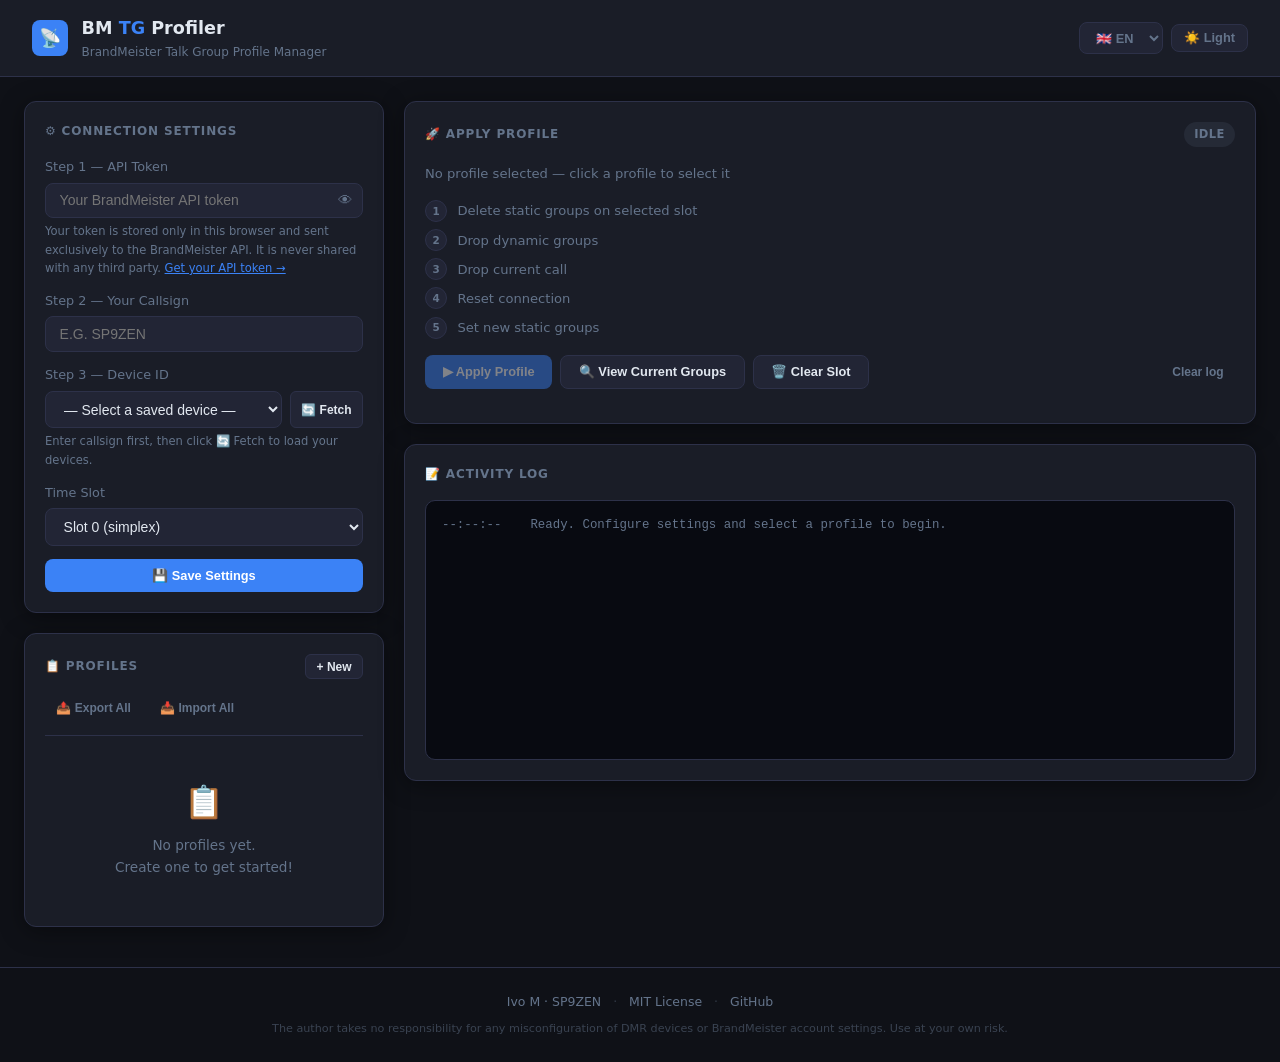
<file: webapp/index.html>
<!DOCTYPE html>
<!--
  Copyright (c) 2026 Ivo Modrinić
  Licensed under the MIT License. See LICENSE file in the project root for full license information.
-->
<html lang="en">
<head>
  <meta charset="UTF-8" />
  <meta name="viewport" content="width=device-width, initial-scale=1.0" />
  <title>BM TG Profiler</title>
  <link rel="icon" href="data:image/svg+xml,<svg xmlns='http://www.w3.org/2000/svg' viewBox='0 0 100 100'><text y='.9em' font-size='90'>📡</text></svg>">
  <link rel="stylesheet" href="styles.css" />
</head>
<body>

<header>
  <div class="logo">📡</div>
  <div>
    <div class="header-title">BM <span>TG</span> Profiler</div>
    <div class="header-sub" data-i18n="header_sub"></div>
  </div>
  <div class="header-controls">
    <select id="langSelect" onchange="setLang(this.value)" title="Language / Język">
      <option value="en">🇬🇧 EN</option>
      <option value="pl">🇵🇱 PL</option>
    </select>
    <button class="theme-btn" id="themeBtn" onclick="toggleTheme()" title="Toggle light/dark mode"></button>
  </div>
</header>

<div class="container">
  <!-- Left column -->
  <div class="stack">

    <!-- Settings -->
    <div class="card">
      <div class="card-title" data-i18n="settings_title"></div>
      <div class="form-group">
        <label data-i18n="label_token"></label>
        <div class="input-wrap">
          <input id="token" type="password" data-i18n-placeholder="placeholder_token" />
          <button class="eye-btn" onclick="toggleToken()" title="Show/hide token">👁</button>
        </div>
        <div class="help"><span data-i18n="help_token"></span> <a href="https://news.brandmeister.network/introducing-user-api-keys/" target="_blank" data-i18n="link_token"></a></div>
      </div>
      <div class="form-group">
        <label data-i18n="label_callsign"></label>
        <input id="callsign" type="text" data-i18n-placeholder="placeholder_callsign" style="text-transform:uppercase" />
      </div>
      <div class="form-group">
        <label data-i18n="label_device"></label>
        <div class="add-row">
          <select id="deviceSelect" onchange="onDeviceSelect()" style="flex:1"></select>
          <button class="btn btn-secondary btn-sm" id="fetchDevicesBtn" onclick="fetchMyDevices()" data-i18n="btn_fetch" data-i18n-title="title_fetch"></button>
        </div>
        <div class="help" data-i18n="help_device"></div>
      </div>
      <div class="form-group">
        <label data-i18n="label_slot"></label>
        <select id="slot">
          <option value="0" selected data-i18n="slot_0"></option>
          <option value="1" data-i18n="slot_1"></option>
          <option value="2" data-i18n="slot_2"></option>
        </select>
      </div>
      <button class="btn btn-primary btn-full" onclick="saveSettings()" data-i18n="btn_save_settings"></button>
    </div>

    <!-- Profiles -->
    <div class="card">
      <div class="card-title">
        <span data-i18n="profiles_title"></span>
        <button class="btn btn-secondary btn-sm" onclick="openCreate()" data-i18n="btn_new"></button>
      </div>
      <div class="profiles-toolbar">
        <button class="btn btn-ghost btn-sm" onclick="exportAllProfiles()" data-i18n="btn_export_all" data-i18n-title="title_export_all"></button>
        <button class="btn btn-ghost btn-sm" onclick="importAllProfiles()" data-i18n="btn_import_all" data-i18n-title="title_import_all"></button>
      </div>
      <div id="profileList" class="profile-list"></div>
    </div>

  </div>

  <!-- Right column -->
  <div class="stack">

    <!-- Apply -->
    <div class="card">
      <div class="card-title">
        <span data-i18n="apply_title"></span>
        <span id="statusBadge" class="badge badge-idle" data-i18n="badge_idle"></span>
      </div>
      <div id="selectedLabel" style="font-size:0.82rem;color:var(--text-muted);margin-bottom:0.75rem;" data-i18n="no_profile_selected"></div>
      <div class="steps" id="steps">
        <div class="step" id="s-delete"><div class="step-dot">1</div><span data-i18n="step_delete"></span></div>
        <div class="step" id="s-dynamic"><div class="step-dot">2</div><span data-i18n="step_dynamic"></span></div>
        <div class="step" id="s-call"><div class="step-dot">3</div><span data-i18n="step_call"></span></div>
        <div class="step" id="s-reset"><div class="step-dot">4</div><span data-i18n="step_reset"></span></div>
        <div class="step" id="s-add"><div class="step-dot">5</div><span data-i18n="step_add"></span></div>
      </div>
      <div class="row-btns">
        <button class="btn btn-primary" id="applyBtn" onclick="confirmApply()" disabled data-i18n="btn_apply"></button>
        <button class="btn btn-secondary" onclick="fetchCurrentGroups()" data-i18n="btn_view_groups"></button>
        <button class="btn btn-secondary" id="clearSlotBtn" onclick="clearSlot()" data-i18n="btn_clear_slot"></button>
        <button class="btn btn-ghost btn-sm" style="margin-left:auto" onclick="clearLog()" data-i18n="btn_clear_log"></button>
      </div>
    </div>

    <!-- Current groups (hidden until fetched) -->
    <div class="card" id="currentCard" style="display:none">
      <div class="card-title">
        <span id="currentCardTitle"></span>
        <button class="btn btn-secondary btn-sm" onclick="saveCurrentAsProfile()" data-i18n="btn_save_as_profile"></button>
      </div>
      <div id="currentContent"></div>
    </div>

    <!-- Log -->
    <div class="card">
      <div class="card-title" data-i18n="log_title"></div>
      <div class="log" id="log">
        <div class="log-row"><span class="log-ts">--:--:--</span><span class="c-muted" id="logReadyMsg"></span></div>
      </div>
    </div>

  </div>
</div>

<!-- Confirm Apply modal -->
<div id="confirmModal" class="overlay" style="display:none">
  <div class="modal" style="max-width:420px">
    <div class="modal-title" data-i18n="confirm_title"></div>
    <p id="confirmMsg" style="margin:0 0 0.4rem;line-height:1.5"></p>
    <p style="margin:0;font-size:0.8rem;color:var(--text-muted)" data-i18n="confirm_warning"></p>
    <div class="modal-footer">
      <button class="btn btn-secondary" onclick="closeConfirm()" data-i18n="btn_cancel"></button>
      <button class="btn btn-primary" id="confirmOkBtn" data-i18n="btn_apply_confirm"></button>
    </div>
  </div>
</div>

<!-- Create / Edit modal -->
<div id="modal" class="overlay" style="display:none">
  <div class="modal">
    <div class="modal-title" id="modalTitle"></div>
    <div class="form-group">
      <label data-i18n="label_profile_name"></label>
      <input id="pName" type="text" data-i18n-placeholder="placeholder_profile_name" />
    </div>
    <div class="form-group">
      <label data-i18n="label_talk_groups"></label>
      <div id="modalTags" class="tags" style="min-height:28px"></div>
      <div class="add-row" style="margin-top:0.6rem">
        <input id="newTg" type="number" data-i18n-placeholder="placeholder_tg" onkeydown="tgKeydown(event)" />
        <button class="btn btn-secondary" onclick="addTg()" data-i18n="btn_add"></button>
      </div>
      <div class="help" data-i18n="help_tg"></div>
    </div>
    <div class="divider"></div>
    <div class="form-group">
      <label data-i18n="label_import_json"></label>
      <div class="add-row">
        <input id="importJson" type="text" data-i18n-placeholder="placeholder_import_json" />
        <button class="btn btn-secondary" onclick="importJson()" data-i18n="btn_paste"></button>
        <button class="btn btn-secondary" onclick="loadTgFromFile()" data-i18n="btn_file" data-i18n-title="title_file"></button>
      </div>
      <div class="help" data-i18n="help_json"></div>
    </div>
    <div class="modal-footer">
      <button class="btn btn-secondary" onclick="closeModal()" data-i18n="btn_cancel"></button>
      <button class="btn btn-primary" onclick="saveProfile()" data-i18n="btn_save_profile"></button>
    </div>
  </div>
</div>

<!-- Footer -->
<footer>
  <span>Ivo M · <a href="https://www.qrz.com/db/SP9ZEN" target="_blank">SP9ZEN</a></span>
  <span class="footer-sep">·</span>
  <a href="https://github.com/ivomod/bm-tg-profiler/blob/main/LICENSE" target="_blank">MIT License</a>
  <span class="footer-sep">·</span>
  <a href="https://github.com/ivomod/bm-tg-profiler" target="_blank">GitHub</a>
  <div class="footer-disclaimer" data-i18n="footer_disclaimer"></div>
</footer>

<!-- Toasts -->
<div id="toasts" class="toasts"></div>

<script src="i18n.js"></script>
<script src="app.js"></script>
</body>
</html>
</file>
<file: webapp/styles.css>
/*
 * Copyright (c) 2026 Ivo Modrinić
 * Licensed under the MIT License. See LICENSE file in the project root for full license information.
 */

:root {
  --bg: #0f1117;
  --surface: #1a1d27;
  --surface-2: #222535;
  --border: #2d3149;
  --accent: #3b82f6;
  --text: #e2e8f0;
  --text-muted: #64748b;
  --success: #10b981;
  --error: #ef4444;
  --radius: 12px;
  --shadow: 0 4px 24px rgba(0,0,0,0.4);
  --log-bg: #080a11;
}

html.light {
  --bg: #f1f5f9;
  --surface: #ffffff;
  --surface-2: #f8fafc;
  --border: #e2e8f0;
  --accent: #2563eb;
  --text: #0f172a;
  --text-muted: #64748b;
  --success: #059669;
  --error: #dc2626;
  --shadow: 0 4px 24px rgba(0,0,0,0.08);
  --log-bg: #f1f5f9;
}

* { box-sizing: border-box; margin: 0; padding: 0; }

body {
  background: var(--bg);
  color: var(--text);
  font-family: system-ui, -apple-system, 'Segoe UI', sans-serif;
  min-height: 100vh;
  line-height: 1.6;
}

a { color: var(--accent); }

header {
  background: var(--surface);
  border-bottom: 1px solid var(--border);
  padding: 0.9rem 2rem;
  display: flex;
  align-items: center;
  gap: 0.85rem;
  position: sticky;
  top: 0;
  z-index: 50;
}

.logo {
  width: 36px; height: 36px;
  background: var(--accent);
  border-radius: 8px;
  display: flex; align-items: center; justify-content: center;
  font-size: 18px; flex-shrink: 0;
}

.header-title { font-size: 1.1rem; font-weight: 700; }
.header-title span { color: var(--accent); }
.header-sub { font-size: 0.75rem; color: var(--text-muted); }

.container {
  max-width: 1280px;
  margin: 0 auto;
  padding: 1.5rem;
  display: grid;
  grid-template-columns: 360px 1fr;
  gap: 1.25rem;
  align-items: start;
}

@media (max-width: 800px) {
  .container { grid-template-columns: 1fr; padding: 1rem; }
}

.card {
  background: var(--surface);
  border: 1px solid var(--border);
  border-radius: var(--radius);
  padding: 1.25rem;
  box-shadow: var(--shadow);
}

.stack > .card + .card { margin-top: 1.25rem; }

.card-title {
  font-size: 0.75rem;
  font-weight: 700;
  text-transform: uppercase;
  letter-spacing: 0.07em;
  color: var(--text-muted);
  margin-bottom: 1rem;
  display: flex;
  align-items: center;
  justify-content: space-between;
  gap: 0.5rem;
}

label {
  display: block;
  font-size: 0.8rem;
  font-weight: 500;
  color: var(--text-muted);
  margin-bottom: 0.3rem;
}

input, select {
  width: 100%;
  background: var(--surface-2);
  border: 1px solid var(--border);
  border-radius: 8px;
  padding: 0.55rem 0.85rem;
  color: var(--text);
  font-size: 0.875rem;
  outline: none;
  transition: border-color 0.15s;
}

input:focus, select:focus { border-color: var(--accent); }

.form-group { margin-bottom: 0.85rem; }

.input-wrap { position: relative; }
.input-wrap input { padding-right: 2.5rem; }
.eye-btn {
  position: absolute; right: 0.7rem; top: 50%; transform: translateY(-50%);
  background: none; border: none; color: var(--text-muted); cursor: pointer;
  font-size: 0.9rem; padding: 0; line-height: 1;
}
.eye-btn:hover { color: var(--text); }

.help { font-size: 0.72rem; color: var(--text-muted); margin-top: 0.25rem; }

.btn {
  display: inline-flex; align-items: center; gap: 0.35rem;
  padding: 0.55rem 1.1rem;
  border-radius: 8px; border: none;
  font-size: 0.8rem; font-weight: 600;
  cursor: pointer; transition: all 0.15s; white-space: nowrap;
}
.btn-primary { background: var(--accent); color: #ffffff; }
.btn-primary:hover:not(:disabled) { background: #60a5fa; }
html.light .btn-primary:hover:not(:disabled) { background: #1d4ed8; }
.btn-secondary {
  background: var(--surface-2); color: var(--text);
  border: 1px solid var(--border);
}
.btn-secondary:hover:not(:disabled) { border-color: var(--accent); color: var(--accent); }
.btn-ghost { background: none; border: 1px solid transparent; color: var(--text-muted); }
.btn-ghost:hover:not(:disabled) { color: var(--error); border-color: rgba(239,68,68,0.3); }
.btn-sm { padding: 0.3rem 0.65rem; font-size: 0.75rem; border-radius: 6px; }
.btn:disabled { opacity: 0.45; cursor: not-allowed; }
.btn-full { width: 100%; justify-content: center; }

/* Profile list */
.profile-list { display: flex; flex-direction: column; gap: 0.65rem; }

.profile-item {
  background: var(--surface-2);
  border: 1px solid var(--border);
  border-radius: 10px;
  padding: 0.85rem 1rem;
  cursor: pointer;
  transition: border-color 0.15s;
}
.profile-item:hover { border-color: #4a5180; }
.profile-item.selected { border-color: var(--accent); background: rgba(59,130,246,0.06); }

.profile-name { font-weight: 600; font-size: 0.875rem; }
.profile-meta { font-size: 0.75rem; color: var(--text-muted); margin-top: 0.15rem; }

.tags { display: flex; flex-wrap: wrap; gap: 0.35rem; margin-top: 0.6rem; }
.tag {
  background: rgba(59,130,246,0.1); border: 1px solid rgba(59,130,246,0.3);
  color: var(--accent); border-radius: 5px;
  padding: 0.15rem 0.45rem; font-size: 0.72rem; font-family: monospace;
  display: inline-flex; align-items: center; gap: 0.25rem;
}
.tag-x { cursor: pointer; opacity: 0.6; font-size: 0.85rem; line-height: 1; }
.tag-x:hover { opacity: 1; color: var(--error); }
.tg-name {
  font-family: system-ui, sans-serif; font-size: 0.68rem;
  color: var(--text-muted); font-weight: 400;
  max-width: 90px; overflow: hidden; text-overflow: ellipsis; white-space: nowrap;
}

.profile-actions { display: flex; gap: 0.4rem; margin-top: 0.75rem; flex-wrap: wrap; }
.ml-auto { margin-left: auto; }

/* Steps */
.steps { display: flex; flex-direction: column; gap: 0.45rem; margin: 1rem 0; }
.step {
  display: flex; align-items: center; gap: 0.65rem;
  font-size: 0.82rem; color: var(--text-muted);
}
.step-dot {
  width: 22px; height: 22px; border-radius: 50%; flex-shrink: 0;
  background: var(--surface-2); border: 1px solid var(--border);
  display: flex; align-items: center; justify-content: center;
  font-size: 0.65rem; font-weight: 700;
}
.step.s-done { color: var(--text); }
.step.s-done .step-dot { background: rgba(16,185,129,0.15); border-color: var(--success); color: var(--success); }
.step.s-run { color: var(--accent); }
.step.s-run .step-dot { background: rgba(59,130,246,0.15); border-color: var(--accent); animation: pulse 0.9s ease infinite; }
.step.s-err { color: var(--error); }
.step.s-err .step-dot { background: rgba(239,68,68,0.15); border-color: var(--error); color: var(--error); }
@keyframes pulse { 0%,100% { opacity:1; } 50% { opacity:0.4; } }

/* Status badge */
.badge {
  padding: 0.2rem 0.65rem; border-radius: 100px;
  font-size: 0.72rem; font-weight: 700; letter-spacing: 0.03em;
}
.badge-idle { background: rgba(100,116,139,0.15); color: var(--text-muted); }
.badge-run  { background: rgba(59,130,246,0.15);  color: var(--accent); }
.badge-ok   { background: rgba(16,185,129,0.15);  color: var(--success); }
.badge-err  { background: rgba(239,68,68,0.15);   color: var(--error); }

/* Header controls */
.header-controls { margin-left: auto; display: flex; align-items: center; gap: 0.5rem; }

.theme-btn {
  background: var(--surface-2);
  border: 1px solid var(--border);
  border-radius: 8px;
  padding: 0.4rem 0.75rem;
  cursor: pointer;
  line-height: 1;
  transition: border-color 0.15s;
  display: flex; align-items: center; gap: 0.4rem;
  color: var(--text-muted);
  font-size: 0.8rem; font-weight: 600;
}
.theme-btn:hover { border-color: var(--accent); color: var(--accent); }

#langSelect {
  background: var(--surface-2);
  border: 1px solid var(--border);
  border-radius: 8px;
  padding: 0.4rem 0.75rem;
  cursor: pointer;
  color: var(--text-muted);
  font-size: 0.8rem; font-weight: 600;
  transition: border-color 0.15s;
  width: auto;
}
#langSelect:hover { border-color: var(--accent); color: var(--accent); }

/* Log */
.log {
  background: var(--log-bg);
  border: 1px solid var(--border);
  border-radius: 10px;
  padding: 0.85rem 1rem;
  min-height: 260px;
  max-height: 480px;
  overflow-y: auto;
  font-family: 'JetBrains Mono', 'Fira Code', monospace;
  font-size: 0.775rem;
  line-height: 1.75;
}
.log-row { display: flex; gap: 0.65rem; }
.log-ts { color: var(--text-muted); flex-shrink: 0; width: 78px; }
.c-info    { color: var(--text); }
.c-success { color: var(--success); }
.c-error   { color: var(--error); }
.c-muted   { color: var(--text-muted); }
.log-sep { height: 1px; background: var(--border); margin: 0.5rem 0; }

/* Current groups */
.group-chips { display: flex; flex-wrap: wrap; gap: 0.35rem; }
.chip {
  background: var(--surface-2); border: 1px solid var(--border);
  border-radius: 6px; padding: 0.2rem 0.55rem;
  font-size: 0.75rem; font-family: monospace;
}
.chip span { color: var(--text-muted); }

/* Modal */
.overlay {
  position: fixed; inset: 0; background: rgba(0,0,0,0.72);
  display: flex; align-items: center; justify-content: center;
  z-index: 100; backdrop-filter: blur(3px);
}
.modal {
  background: var(--surface); border: 1px solid var(--border);
  border-radius: var(--radius); padding: 1.5rem;
  width: 90%; max-width: 500px;
  box-shadow: 0 20px 60px rgba(0,0,0,0.6);
  max-height: 90vh; overflow-y: auto;
}
.modal-title { font-size: 1rem; font-weight: 700; margin-bottom: 1.2rem; }
.modal-footer { display: flex; justify-content: flex-end; gap: 0.6rem; margin-top: 1.25rem; }

.add-row { display: flex; gap: 0.5rem; }
.add-row input { flex: 1; }

/* Toasts */
.toasts {
  position: fixed; bottom: 1.25rem; right: 1.25rem;
  display: flex; flex-direction: column; gap: 0.4rem; z-index: 200;
}
.toast {
  background: var(--surface); border: 1px solid var(--border);
  border-radius: 8px; padding: 0.65rem 1rem;
  font-size: 0.8rem; box-shadow: var(--shadow);
  animation: slideIn 0.18s ease; max-width: 280px;
}
.toast-ok  { border-left: 3px solid var(--success); }
.toast-err { border-left: 3px solid var(--error); }
@keyframes slideIn { from { transform: translateX(110%); opacity:0; } to { transform:translateX(0); opacity:1; } }

.divider { height: 1px; background: var(--border); margin: 1rem 0; }
.flex { display: flex; align-items: center; }
.gap-2 { gap: 0.5rem; }
.empty { text-align: center; padding: 1.75rem 1rem; color: var(--text-muted); font-size: 0.85rem; }
.empty .icon { font-size: 2rem; margin-bottom: 0.4rem; }

/* Scrollbar */
::-webkit-scrollbar { width: 5px; }
::-webkit-scrollbar-track { background: transparent; }
::-webkit-scrollbar-thumb { background: var(--border); border-radius: 3px; }

.row-btns { display: flex; gap: 0.5rem; flex-wrap: wrap; margin-bottom: 0.85rem; }

.profiles-toolbar {
  display: flex; gap: 0.4rem;
  margin-bottom: 0.85rem;
  padding-bottom: 0.85rem;
  border-bottom: 1px solid var(--border);
}

footer {
  text-align: center;
  padding: 1.5rem 2rem;
  font-size: 0.78rem;
  color: var(--text-muted);
  border-top: 1px solid var(--border);
  margin-top: 1rem;
}
footer a { color: var(--text-muted); text-decoration: none; }
footer a:hover { color: var(--accent); }
.footer-sep { margin: 0 0.5rem; opacity: 0.4; }
.footer-disclaimer { margin-top: 0.5rem; font-size: 0.7rem; opacity: 0.5; }
</file>
